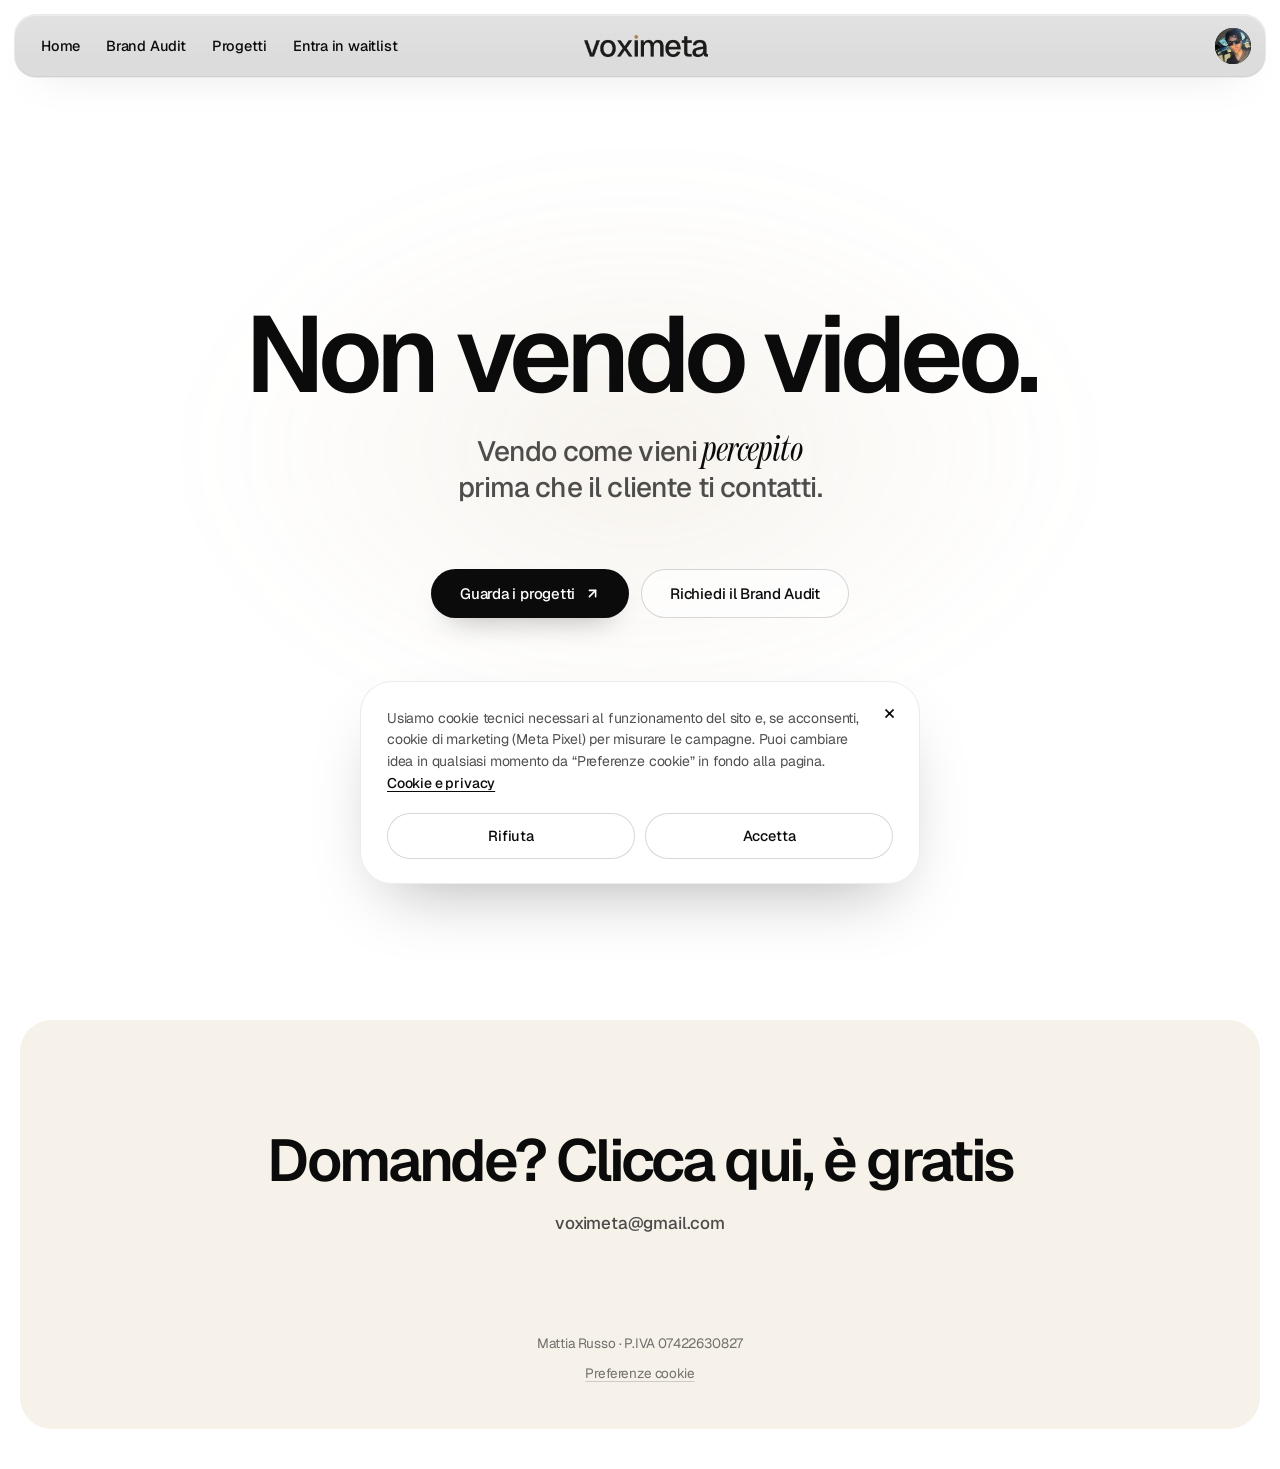
<file: index.html>
<!DOCTYPE html>
<html lang="it">
<head>
<meta charset="UTF-8">
<meta name="viewport" content="width=device-width, initial-scale=1.0">
<title>Voximeta | Trasformiamo il tuo brand nella scelta ovvia del mercato</title>
<meta name="description" content="Voximeta · Personal branding agency. Seguiamo solo 3 clienti alla volta.">
<meta name="facebook-domain-verification" content="gm3vtie12aqgmri639y9yu4gb5c4yt" />
<link rel="preconnect" href="https://fonts.googleapis.com">
<link rel="preconnect" href="https://fonts.gstatic.com" crossorigin>
<link href="https://fonts.googleapis.com/css2?family=Geist:wght@400;500;600;700&display=swap" rel="stylesheet">
<link rel="icon" type="image/png" href="immagini/favicon.png">
<link rel="stylesheet" href="styles.css">
<script>(function(){var d=document.documentElement;d.classList.add("vx-js");try{if(!sessionStorage.getItem("vx_intro")&&!matchMedia("(prefers-reduced-motion: reduce)").matches)d.classList.add("vx-intro-pending");}catch(e){}})();</script>
</head>
<body>
<div class="grain-overlay" aria-hidden="true"></div>

<!-- ================= NAVBAR (liquid glass, centered) ================= -->
<header class="navbar">
  <div class="nav-pill" id="navPill">
    <a href="https://www.instagram.com/voximeta/" target="_blank" rel="noopener" class="nav-logo-avatar" aria-label="Voximeta su Instagram">
      <img src="immagini/fotoceo.jpg" alt="Voximeta">
    </a>
    <a href="index.html" class="nav-wordmark" aria-label="Voximeta, home"><img src="immagini/logo-voximeta.png" alt="voximeta" width="137" height="24"></a>

    <ul class="nav-links">
      <li><a href="index.html" class="nav-link"><span class="nl-default">Home</span><span class="nl-hover">Home</span></a></li>
      <li><a href="brandaudit.html" class="nav-link"><span class="nl-default">Brand Audit</span><span class="nl-hover">Brand Audit</span></a></li>
      <li><a href="progetti.html" class="nav-link"><span class="nl-default">Progetti</span><span class="nl-hover">Progetti</span></a></li>
      <li><a href="#" class="nav-link js-waitlist-link"><span class="nl-default">Entra in waitlist</span><span class="nl-hover">Entra in waitlist</span></a></li>
    </ul>

    <button class="nav-burger" id="navBurger" aria-label="Apri menu" aria-expanded="false">
      <span></span><span></span><span></span>
    </button>
  </div>

  <div class="mobile-menu" id="mobileMenu">
    <a href="index.html">Home</a>
    <a href="brandaudit.html">Brand Audit</a>
    <a href="progetti.html">Progetti</a>
    <a href="#" class="js-waitlist-link">Entra in waitlist</a>
  </div>
</header>

<!-- ================= HERO ================= -->
<header id="hero">
  <div class="container hero-inner">
    <h1 class="hero-title" id="heroTitle">
      <span class="hero-line">Non vendo video.</span>
      <span class="hero-line">Vendo come vieni <span class="accent-serif">percepito</span> prima che il cliente ti contatti.</span>
    </h1>

    <div class="hero-actions" id="heroActions">
      <a href="progetti.html" class="btn btn-primary">
        Guarda i progetti
        <svg width="15" height="15" viewBox="0 0 24 24" fill="none" stroke="currentColor" stroke-width="2.5" stroke-linecap="round" stroke-linejoin="round"><line x1="7" y1="17" x2="17" y2="7"></line><polyline points="7 7 17 7 17 17"></polyline></svg>
      </a>
      <a href="brandaudit.html" class="btn btn-secondary">Richiedi il Brand Audit</a>
    </div>
  </div>
</header>

<!-- ================= FOOTER ================= -->
<footer>
  <div class="container footer-inner-new reveal">
    <a href="mailto:voximeta@gmail.com" class="footer-cta">Domande? Clicca qui, è gratis</a>
    <a href="mailto:voximeta@gmail.com" class="footer-email">voximeta@gmail.com</a>
    <p class="footer-credit">Mattia Russo · P.IVA 07422630827</p>
  </div>
</footer>

<script src="main.js"></script>

</body>
</html>
</file>
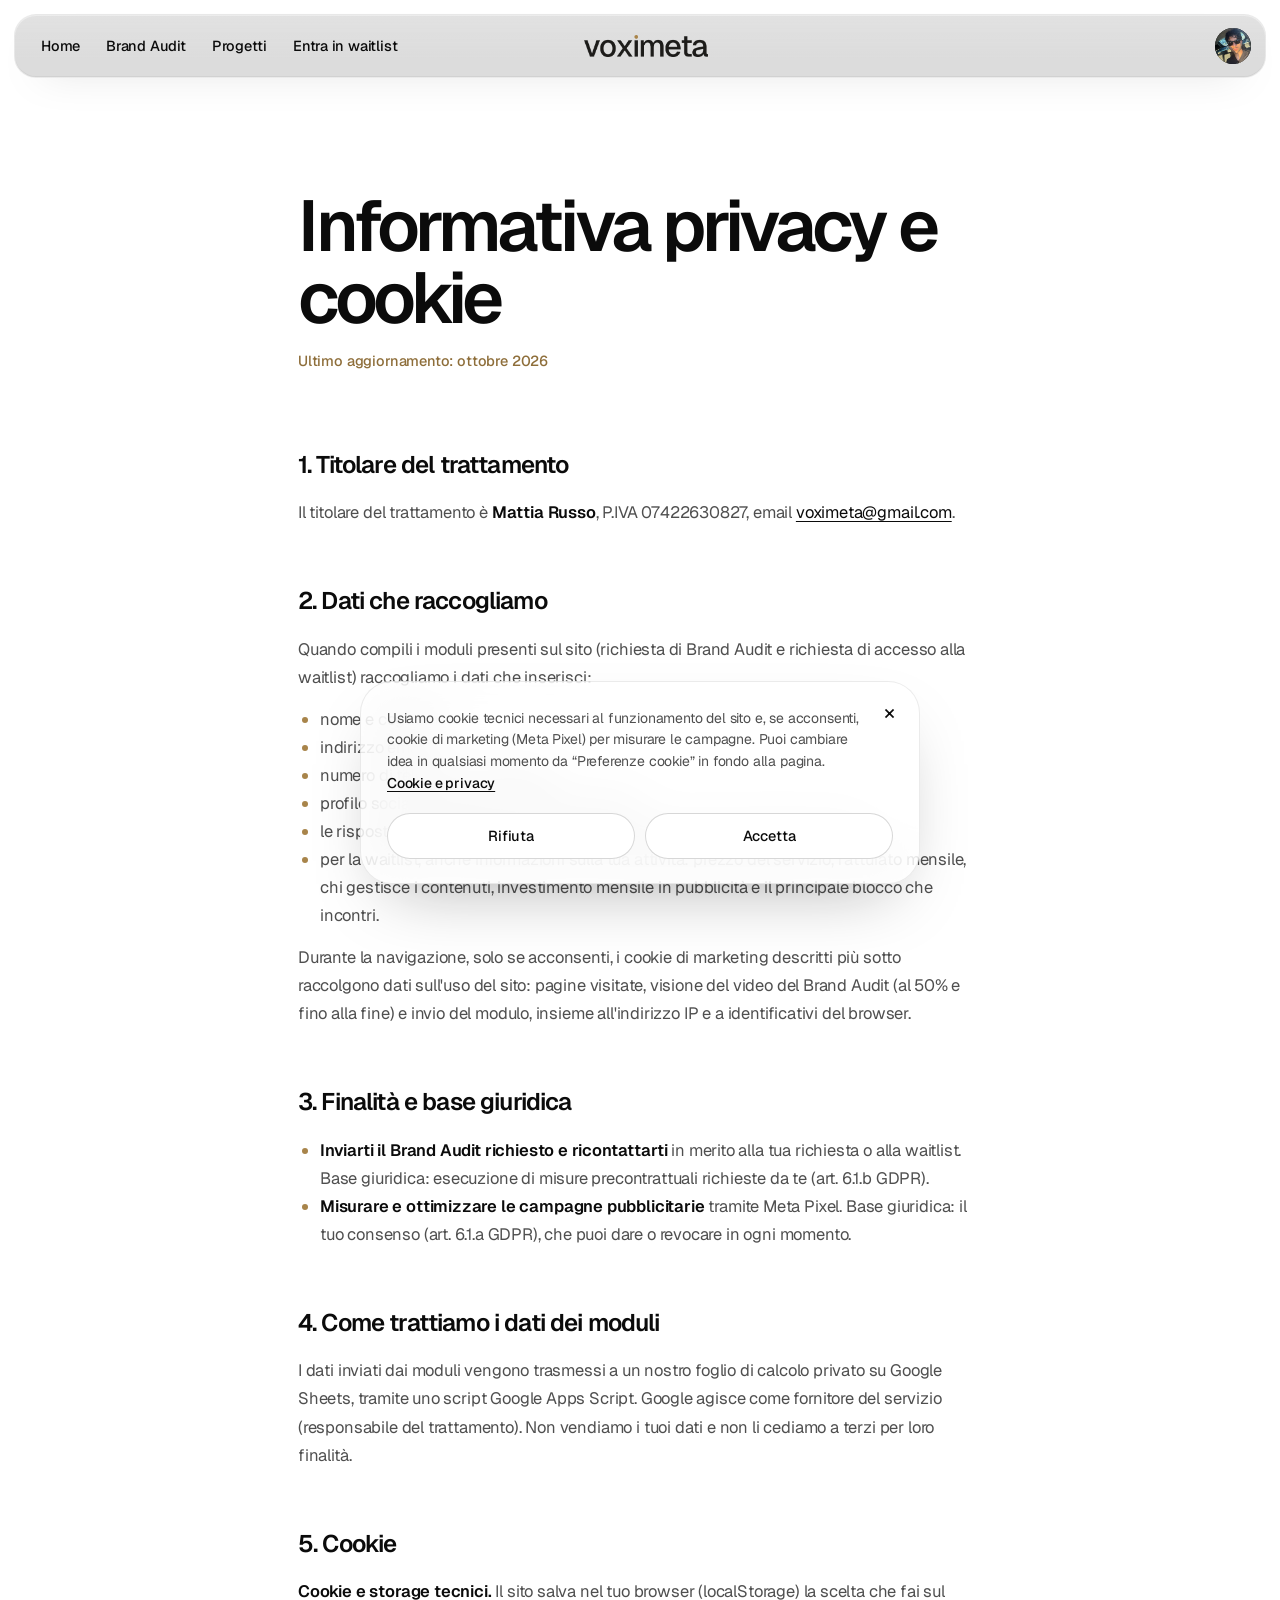
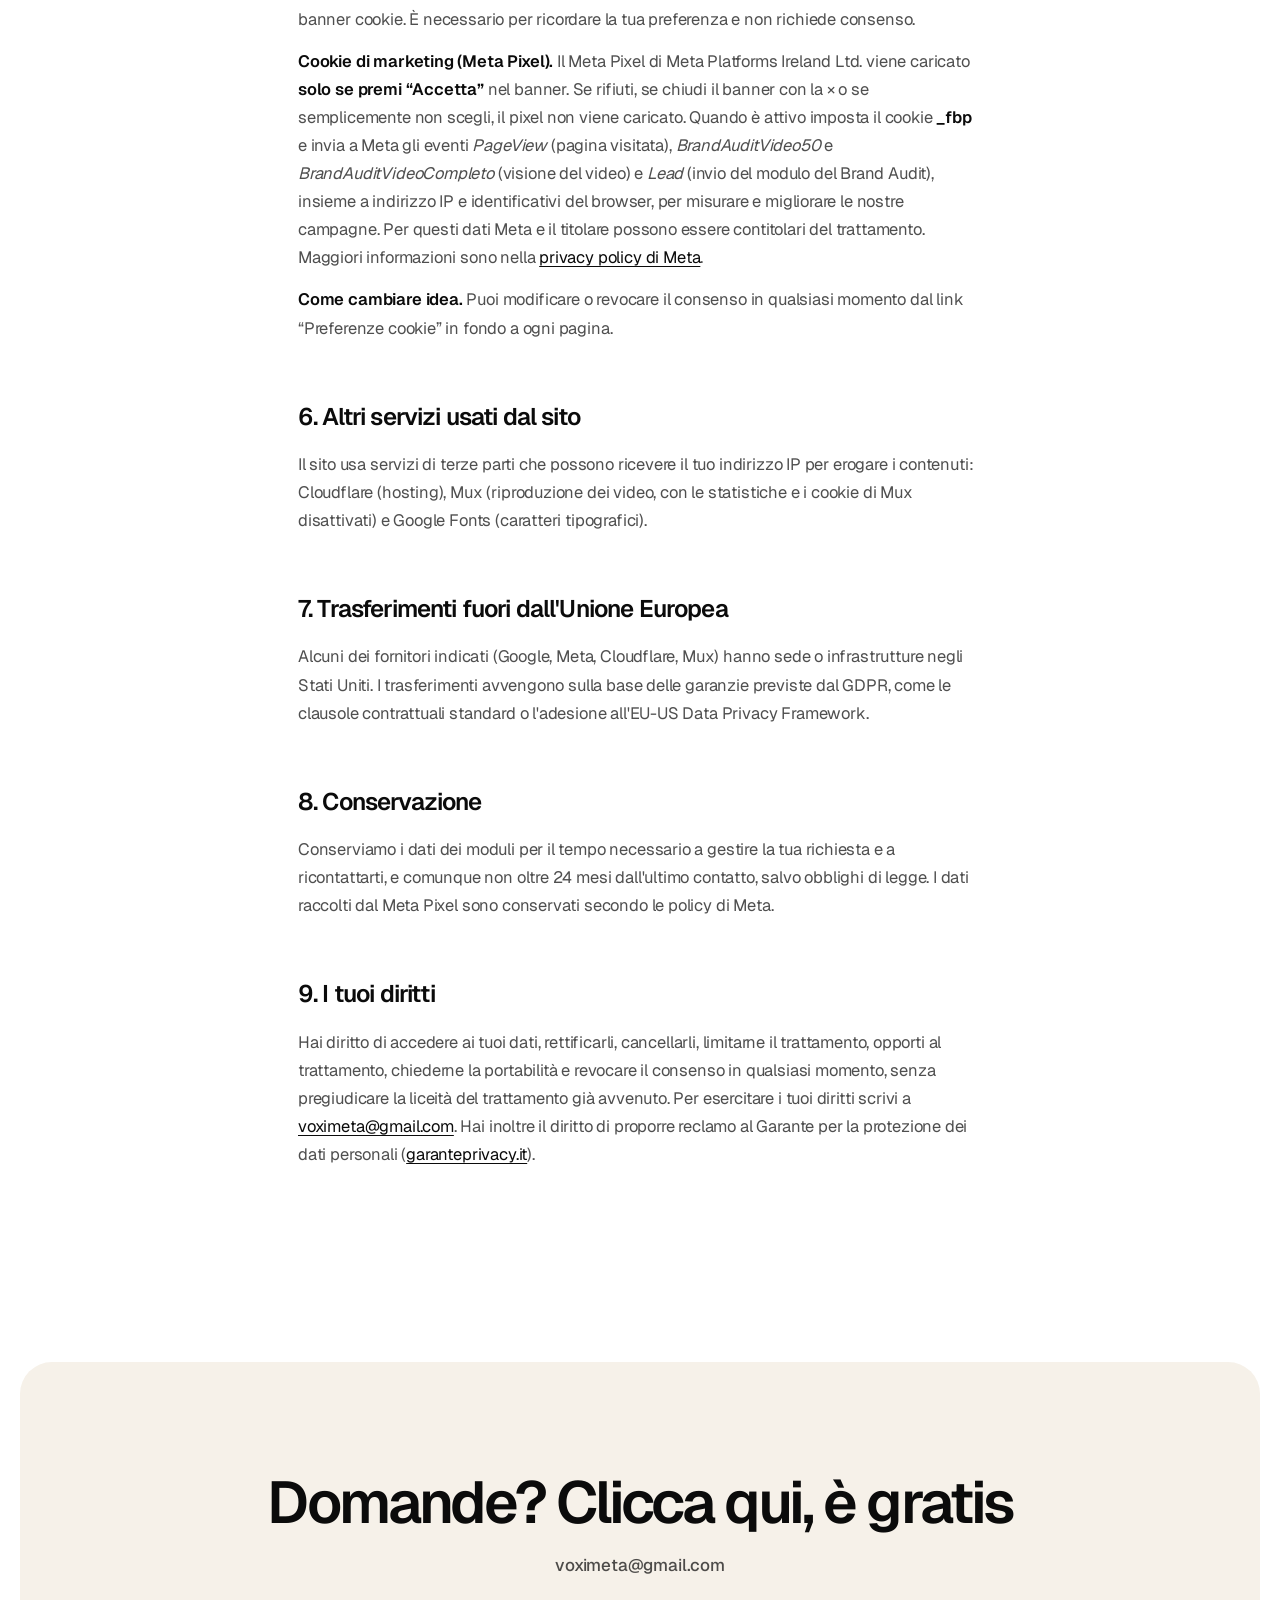
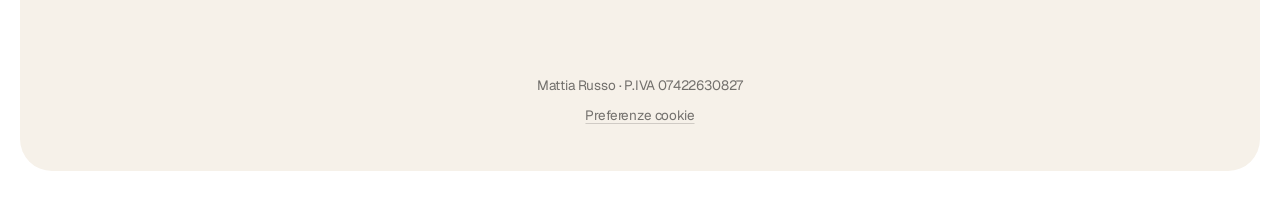
<file: privacy.html>
<!DOCTYPE html>
<!-- BOZZA DA VERIFICARE -->
<html lang="it">
<head>
<meta charset="UTF-8">
<meta name="viewport" content="width=device-width, initial-scale=1.0">
<title>Privacy e Cookie | Voximeta</title>
<meta name="description" content="Informativa privacy e cookie policy di Voximeta.">
<link rel="preconnect" href="https://fonts.googleapis.com">
<link rel="preconnect" href="https://fonts.gstatic.com" crossorigin>
<link href="https://fonts.googleapis.com/css2?family=Geist:wght@400;500;600;700&display=swap" rel="stylesheet">
<link rel="icon" type="image/png" href="immagini/favicon.png">
<link rel="stylesheet" href="styles.css">
<script>(function(){var d=document.documentElement;d.classList.add("vx-js");try{if(!sessionStorage.getItem("vx_intro")&&!matchMedia("(prefers-reduced-motion: reduce)").matches)d.classList.add("vx-intro-pending");}catch(e){}})();</script>
</head>
<body>
<div class="grain-overlay" aria-hidden="true"></div>

<!-- ================= NAVBAR (liquid glass, centered) ================= -->
<header class="navbar">
  <div class="nav-pill" id="navPill">
    <a href="https://www.instagram.com/voximeta/" target="_blank" rel="noopener" class="nav-logo-avatar" aria-label="Voximeta su Instagram">
      <img src="immagini/fotoceo.jpg" alt="Voximeta">
    </a>
    <a href="index.html" class="nav-wordmark" aria-label="Voximeta, home"><img src="immagini/logo-voximeta.png" alt="voximeta" width="137" height="24"></a>

    <ul class="nav-links">
      <li><a href="index.html" class="nav-link"><span class="nl-default">Home</span><span class="nl-hover">Home</span></a></li>
      <li><a href="brandaudit.html" class="nav-link"><span class="nl-default">Brand Audit</span><span class="nl-hover">Brand Audit</span></a></li>
      <li><a href="progetti.html" class="nav-link"><span class="nl-default">Progetti</span><span class="nl-hover">Progetti</span></a></li>
      <li><a href="#" class="nav-link js-waitlist-link"><span class="nl-default">Entra in waitlist</span><span class="nl-hover">Entra in waitlist</span></a></li>
    </ul>

    <button class="nav-burger" id="navBurger" aria-label="Apri menu" aria-expanded="false">
      <span></span><span></span><span></span>
    </button>
  </div>

  <div class="mobile-menu" id="mobileMenu">
    <a href="index.html">Home</a>
    <a href="brandaudit.html">Brand Audit</a>
    <a href="progetti.html">Progetti</a>
    <a href="#" class="js-waitlist-link">Entra in waitlist</a>
  </div>
</header>


<section class="privacy-page">
  <div class="container">
    <h1>Informativa privacy e cookie</h1>
    <p class="privacy-updated">Ultimo aggiornamento: ottobre 2026</p>

    <h2>1. Titolare del trattamento</h2>
    <p>Il titolare del trattamento è <strong>Mattia Russo</strong>, P.IVA 07422630827, email <a href="mailto:voximeta@gmail.com">voximeta@gmail.com</a>.</p>

    <h2>2. Dati che raccogliamo</h2>
    <p>Quando compili i moduli presenti sul sito (richiesta di Brand Audit e richiesta di accesso alla waitlist) raccogliamo i dati che inserisci:</p>
    <ul>
      <li>nome e cognome;</li>
      <li>indirizzo email;</li>
      <li>numero di telefono / WhatsApp;</li>
      <li>profilo social (Instagram, TikTok o YouTube);</li>
      <li>le risposte che ci dai sulla tua attività e sulle tue motivazioni (Brand Audit);</li>
      <li>per la waitlist, anche informazioni sulla tua attività: prezzo del servizio, fatturato mensile, chi gestisce i contenuti, investimento mensile in pubblicità e il principale blocco che incontri.</li>
    </ul>
    <p>Durante la navigazione, solo se acconsenti, i cookie di marketing descritti più sotto raccolgono dati sull'uso del sito: pagine visitate, visione del video del Brand Audit (al 50% e fino alla fine) e invio del modulo, insieme all'indirizzo IP e a identificativi del browser.</p>

    <h2>3. Finalità e base giuridica</h2>
    <ul>
      <li><strong>Inviarti il Brand Audit richiesto e ricontattarti</strong> in merito alla tua richiesta o alla waitlist. Base giuridica: esecuzione di misure precontrattuali richieste da te (art. 6.1.b GDPR).</li>
      <li><strong>Misurare e ottimizzare le campagne pubblicitarie</strong> tramite Meta Pixel. Base giuridica: il tuo consenso (art. 6.1.a GDPR), che puoi dare o revocare in ogni momento.</li>
    </ul>

    <h2>4. Come trattiamo i dati dei moduli</h2>
    <p>I dati inviati dai moduli vengono trasmessi a un nostro foglio di calcolo privato su Google Sheets, tramite uno script Google Apps Script. Google agisce come fornitore del servizio (responsabile del trattamento). Non vendiamo i tuoi dati e non li cediamo a terzi per loro finalità.</p>

    <h2>5. Cookie</h2>
    <p><strong>Cookie e storage tecnici.</strong> Il sito salva nel tuo browser (localStorage) la scelta che fai sul banner cookie. È necessario per ricordare la tua preferenza e non richiede consenso.</p>
    <p><strong>Cookie di marketing (Meta Pixel).</strong> Il Meta Pixel di Meta Platforms Ireland Ltd. viene caricato <strong>solo se premi “Accetta”</strong> nel banner. Se rifiuti, se chiudi il banner con la × o se semplicemente non scegli, il pixel non viene caricato. Quando è attivo imposta il cookie <strong>_fbp</strong> e invia a Meta gli eventi <em>PageView</em> (pagina visitata), <em>BrandAuditVideo50</em> e <em>BrandAuditVideoCompleto</em> (visione del video) e <em>Lead</em> (invio del modulo del Brand Audit), insieme a indirizzo IP e identificativi del browser, per misurare e migliorare le nostre campagne. Per questi dati Meta e il titolare possono essere contitolari del trattamento. Maggiori informazioni sono nella <a href="https://www.facebook.com/privacy/policy/" target="_blank" rel="noopener">privacy policy di Meta</a>.</p>
    <p><strong>Come cambiare idea.</strong> Puoi modificare o revocare il consenso in qualsiasi momento dal link “Preferenze cookie” in fondo a ogni pagina.</p>

    <h2>6. Altri servizi usati dal sito</h2>
    <p>Il sito usa servizi di terze parti che possono ricevere il tuo indirizzo IP per erogare i contenuti: Cloudflare (hosting), Mux (riproduzione dei video, con le statistiche e i cookie di Mux disattivati) e Google Fonts (caratteri tipografici).</p>

    <h2>7. Trasferimenti fuori dall'Unione Europea</h2>
    <p>Alcuni dei fornitori indicati (Google, Meta, Cloudflare, Mux) hanno sede o infrastrutture negli Stati Uniti. I trasferimenti avvengono sulla base delle garanzie previste dal GDPR, come le clausole contrattuali standard o l'adesione all'EU-US Data Privacy Framework.</p>

    <h2>8. Conservazione</h2>
    <p>Conserviamo i dati dei moduli per il tempo necessario a gestire la tua richiesta e a ricontattarti, e comunque non oltre 24 mesi dall'ultimo contatto, salvo obblighi di legge. I dati raccolti dal Meta Pixel sono conservati secondo le policy di Meta.</p>

    <h2>9. I tuoi diritti</h2>
    <p>Hai diritto di accedere ai tuoi dati, rettificarli, cancellarli, limitarne il trattamento, opporti al trattamento, chiederne la portabilità e revocare il consenso in qualsiasi momento, senza pregiudicare la liceità del trattamento già avvenuto. Per esercitare i tuoi diritti scrivi a <a href="mailto:voximeta@gmail.com">voximeta@gmail.com</a>. Hai inoltre il diritto di proporre reclamo al Garante per la protezione dei dati personali (<a href="https://www.garanteprivacy.it" target="_blank" rel="noopener">garanteprivacy.it</a>).</p>
  </div>
</section>

<!-- ================= FOOTER ================= -->
<footer>
  <div class="container footer-inner-new">
    <a href="mailto:voximeta@gmail.com" class="footer-cta">Domande? Clicca qui, è gratis</a>
    <a href="mailto:voximeta@gmail.com" class="footer-email">voximeta@gmail.com</a>
    <p class="footer-credit">Mattia Russo · P.IVA 07422630827</p>
  </div>
</footer>

<script src="main.js"></script>
</body>
</html>
</file>
<file: styles.css>
/* ============================================================
   VOXIMETA — Shared stylesheet (v6 — modern maison)
   White canvas, black and sand. Geist for everything, Benton
   Modern Display Compressed Italic for the accent words.
   Rounded geometry, soft blur-led motion.
   ============================================================ */

@font-face{
  font-family:"Benton Accent";
  src:url("font/BentonModDispComp-RegularIt.woff2") format("woff2");
  font-style:italic;font-weight:400;font-display:swap;
}

:root{
  --bianco:#FFFFFF;
  --nero:#0B0B0B;
  --sabbia:#A8844A;
  --sabbia-deep:#8E6E3A;
  --sabbia-mist:#F6F1E9;
  --sabbia-line:rgba(168,132,74,.28);
  --ink-70:rgba(11,11,11,.72);
  --ink-55:rgba(11,11,11,.56);
  --ink-35:rgba(11,11,11,.35);
  --hairline:rgba(11,11,11,.08);
  --hairline-strong:rgba(11,11,11,.16);
  --glass:rgba(255,255,255,.72);

  --r-xl:32px;
  --r-lg:22px;
  --r-md:16px;
  --r-sm:12px;
  --pill:999px;

  --max-width:1240px;
  --ease:cubic-bezier(.22,1,.36,1);
  --ease-io:cubic-bezier(.65,0,.15,1);

  --font-sans:"Geist",-apple-system,BlinkMacSystemFont,"Helvetica Neue",Helvetica,Arial,sans-serif;
  --font-accent:"Benton Accent","Instrument Serif",Georgia,serif;

  --eyes:url("immagini/cursor-eyes.png") 20 20;
}

*{margin:0;padding:0;box-sizing:border-box;}
html{scroll-behavior:smooth;}

@media (prefers-reduced-motion: reduce){
  *,*::before,*::after{animation-duration:.01ms !important;animation-iteration-count:1 !important;transition-duration:.01ms !important;scroll-behavior:auto !important;}
}

body{
  font-family:var(--font-sans);
  font-size:16px;
  font-weight:400;
  color:var(--nero);
  background:var(--bianco);
  -webkit-font-smoothing:antialiased;
  -moz-osx-font-smoothing:grayscale;
  text-rendering:optimizeLegibility;
  overflow-x:hidden;
  line-height:1.6;
  letter-spacing:-.011em;
}
::selection{background:var(--sabbia);color:var(--bianco);}

a{color:inherit;text-decoration:none;}
img{max-width:100%;display:block;}
video{max-width:100%;display:block;}
button{font-family:inherit;cursor:pointer;border:none;background:none;color:inherit;letter-spacing:inherit;}
input,textarea,select{font-family:inherit;letter-spacing:inherit;}

.grain-overlay{display:none;}
.vx-defs{position:absolute;width:0;height:0;overflow:hidden;}

mux-player{--media-accent-color:var(--sabbia);}
/* Preview players (click opens the lightbox): no Mux chrome. */
.project-img mux-player,.showcase-video-frame mux-player{--controls:none;}

.container{max-width:var(--max-width);margin:0 auto;padding:0 48px;}
.accent{color:var(--sabbia);}

/* Accent words: Benton italic, set a touch larger because the
   compressed cut runs small next to Geist. */
.accent-serif{
  font-family:var(--font-accent);font-style:italic;font-weight:400;
  font-size:1.16em;letter-spacing:-.005em;line-height:.9;
}
.underline-sweep{color:inherit;}

/* ============================================================
   Page veil — a frosted layer that melts away on arrival and
   frosts over again when leaving for another page.
   ============================================================ */
html.vx-js::before{
  content:"";position:fixed;inset:0;z-index:2000;pointer-events:none;
  background:rgba(255,255,255,.55);
  -webkit-backdrop-filter:blur(22px);backdrop-filter:blur(22px);
  opacity:1;transition:opacity .6s var(--ease);
}
html.vx-js.vx-ready::before{opacity:0;}
html.vx-js:not(.vx-booted)::before{animation:vxVeilSafety .01s linear 4s forwards;}
@keyframes vxVeilSafety{to{opacity:0;}}

/* ============================================================
   Intro — logo animation, then the logo glides into the nav
   ============================================================ */
html.vx-intro-pending body{overflow:hidden;}
html.vx-intro-pending body > *:not(.vx-intro){opacity:0;}
body > header,body > section,body > footer{transition:opacity .8s var(--ease);}

.vx-intro{
  position:fixed;inset:0;z-index:1500;
  display:flex;align-items:center;justify-content:center;
  background-color:var(--bianco);
  transition:opacity .9s var(--ease);
  cursor:default;
}
.vx-intro.out{opacity:0;pointer-events:none;}
.vx-intro-stage{
  position:relative;width:min(84vw, 860px);aspect-ratio:1280/404;
}
.vx-intro-video,.vx-intro-canvas{position:absolute;inset:0;width:100%;height:100%;display:block;}
.vx-intro.keyed .vx-intro-video{opacity:0;}

/* ---------- Reveal on scroll: rises out of a blur ---------- */
.reveal{
  opacity:0;
  transform:translateY(22px);
  filter:blur(12px);
  transition:opacity .95s var(--ease), transform .95s var(--ease), filter .95s var(--ease);
}
.reveal.is-visible{opacity:1;transform:none;filter:none;}
.reveal.d1{transition-delay:.06s;}
.reveal.d2{transition-delay:.12s;}
.reveal.d3{transition-delay:.18s;}

/* ---------- Letter-by-letter headings ---------- */
.letters .letter{
  display:inline-block;
  opacity:0;
  transform:translateY(.28em);
  filter:blur(8px);
  transition:opacity .65s var(--ease), transform .65s var(--ease), filter .65s var(--ease);
}
.letters.is-typing .letter{opacity:1;transform:none;filter:none;}

/* ============================================================
   NAVBAR — floating frosted bar: links left, logo centred,
   Instagram avatar right.
   ============================================================ */
header.navbar{
  position:fixed;top:14px;left:14px;right:14px;z-index:300;
}
.nav-pill{
  display:grid;
  grid-template-columns:1fr auto 1fr;
  align-items:center;
  height:64px;
  padding:0 14px 0 26px;
  position:relative;
  border-radius:var(--r-lg);
  background:linear-gradient(180deg, rgba(255,255,255,.16), rgba(255,255,255,0) 70%), rgba(140,140,138,.3);
  -webkit-backdrop-filter:blur(24px) saturate(170%);backdrop-filter:blur(24px) saturate(170%);
  border:1px solid rgba(255,255,255,.32);
  box-shadow:inset 0 1px 0 rgba(255,255,255,.4), inset 0 -1px 0 rgba(0,0,0,.05), 0 16px 40px -28px rgba(11,11,11,.35);
  transition:height .5s var(--ease), background .5s var(--ease), box-shadow .5s var(--ease);
}
.nav-pill.scrolled{
  height:56px;
  background:linear-gradient(180deg, rgba(255,255,255,.14), rgba(255,255,255,0) 70%), rgba(128,128,126,.38);
  box-shadow:inset 0 1px 0 rgba(255,255,255,.35), inset 0 -1px 0 rgba(0,0,0,.06), 0 18px 46px -26px rgba(11,11,11,.42);
}
.nav-pill > *{position:relative;z-index:1;}

.nav-links{grid-column:1;grid-row:1;justify-self:start;display:flex;align-items:center;gap:26px;list-style:none;}
.nav-wordmark{grid-column:2;grid-row:1;justify-self:center;display:block;line-height:0;}
.nav-wordmark img{height:22px;width:auto;transition:opacity .5s var(--ease);}
.nav-logo-avatar{
  grid-column:3;grid-row:1;justify-self:end;
  position:relative;width:36px;height:36px;border-radius:50%;overflow:hidden;
  background:var(--nero);
  transition:transform .6s var(--ease), box-shadow .6s var(--ease);
}
.nav-logo-avatar:hover{transform:scale(1.06);box-shadow:0 0 0 3px var(--bianco), 0 0 0 4px var(--sabbia-line);}
.nav-logo-avatar img{position:absolute;inset:0;width:100%;height:100%;object-fit:cover;}

/* The clipping box is padded well beyond the text so the blur of the
   rolling labels has room and never shows a hard edge. */
.nav-link{position:relative;display:inline-flex;align-items:center;height:40px;padding:0 12px;margin:0 -12px;overflow:hidden;}
.nav-link .nl-default,
.nav-link .nl-hover{
  display:flex;align-items:center;
  font-size:14.5px;font-weight:500;line-height:1;white-space:nowrap;letter-spacing:-.015em;
  transition:transform .6s var(--ease), opacity .6s var(--ease), filter .6s var(--ease);
}
.nav-link .nl-default{color:var(--nero);}
.nav-link .nl-hover{position:absolute;inset:0;padding:0 12px;color:var(--sabbia);opacity:0;transform:translateY(70%);filter:blur(4px);}
.nav-link:hover .nl-default{opacity:0;transform:translateY(-70%);filter:blur(4px);}
.nav-link:hover .nl-hover{opacity:1;transform:none;filter:none;}
.nav-link.denied .nl-default,
.nav-link.denied .nl-hover{color:var(--sabbia)!important;}
.nav-link.denied{animation:denyShake .5s var(--ease);}
@keyframes denyShake{
  0%,100%{transform:translateX(0);}
  20%{transform:translateX(-5px);}
  40%{transform:translateX(5px);}
  60%{transform:translateX(-4px);}
  80%{transform:translateX(4px);}
}

.nav-burger{
  grid-column:1;grid-row:1;justify-self:start;
  display:none;flex-direction:column;justify-content:center;gap:5px;
  width:40px;height:40px;border-radius:50%;margin-left:-10px;
  transition:background .4s var(--ease);
}
.nav-burger:hover{background:var(--hairline);}
.nav-burger span{width:18px;height:1.5px;border-radius:2px;background:var(--nero);margin:0 auto;transition:transform .5s var(--ease),opacity .5s var(--ease);}
.nav-burger.open span:nth-child(1){transform:translateY(6.5px) rotate(45deg);}
.nav-burger.open span:nth-child(2){opacity:0;}
.nav-burger.open span:nth-child(3){transform:translateY(-6.5px) rotate(-45deg);}

.mobile-menu{
  position:absolute;top:calc(100% + 10px);left:0;right:0;
  background:linear-gradient(180deg, rgba(255,255,255,.16), rgba(255,255,255,0) 70%), rgba(140,140,138,.36);
  -webkit-backdrop-filter:blur(24px) saturate(170%);backdrop-filter:blur(24px) saturate(170%);
  border:1px solid rgba(255,255,255,.32);border-radius:var(--r-lg);
  box-shadow:inset 0 1px 0 rgba(255,255,255,.4), 0 30px 60px -36px rgba(11,11,11,.4);
  opacity:0;transform:translateY(-8px);filter:blur(10px);pointer-events:none;
  padding:10px 22px 16px;
  transition:opacity .45s var(--ease), transform .45s var(--ease), filter .45s var(--ease);
  z-index:299;
}
.mobile-menu.open{opacity:1;transform:none;filter:none;pointer-events:auto;}
.mobile-menu a{
  position:relative;z-index:1;
  display:flex;align-items:center;justify-content:space-between;
  padding:13px 2px 11px;
  border-bottom:1px solid rgba(11,11,11,.6);
  font-size:16px;font-weight:500;line-height:1.2;letter-spacing:-.015em;color:var(--nero);
  transition:color .3s var(--ease);
}
.mobile-menu a::after{
  content:"";width:15px;height:15px;border-radius:50%;
  border:1.3px solid var(--nero);flex-shrink:0;
  transition:background .3s var(--ease);
}
.mobile-menu a[aria-current="page"]::after,
.mobile-menu a:hover::after{background:var(--nero);}
.mobile-menu a.denied{color:var(--sabbia)!important;animation:denyShake .5s var(--ease);}

@media (max-width:1000px){
  .nav-links{display:none;}
  .nav-burger{display:flex;}
  header.navbar{top:10px;left:10px;right:10px;}
  .nav-pill,.nav-pill.scrolled{height:58px;padding:0 10px 0 20px;}
  .nav-wordmark img{height:20px;}
}

/* ============================================================
   HERO
   ============================================================ */
#hero{
  position:relative;padding:170px 0 150px;overflow:hidden;
  min-height:100vh;min-height:100dvh;min-height:var(--vh100, 100dvh);
  display:flex;align-items:center;justify-content:center;
  background:var(--bianco);
  text-align:center;
}
/* A soft sand glow drifting very slowly behind the headline. */
#hero::before{
  content:"";position:absolute;left:50%;top:50%;
  width:min(900px,120vw);height:min(560px,80vw);
  transform:translate(-50%,-50%);
  background:radial-gradient(closest-side, rgba(168,132,74,.1), rgba(168,132,74,.04) 55%, rgba(168,132,74,0));
  filter:blur(40px);
  animation:heroGlow 18s var(--ease-io) infinite alternate;
  pointer-events:none;
}
@keyframes heroGlow{
  from{transform:translate(-58%,-46%) scale(1);}
  to{transform:translate(-42%,-56%) scale(1.15);}
}
#hero::after{
  content:"";position:absolute;left:50%;bottom:28px;
  width:1px;height:64px;border-radius:1px;
  background:linear-gradient(var(--hairline-strong), transparent);
  transform-origin:top;transform:scaleY(0);
  animation:heroRule 1.4s var(--ease) 1.5s forwards;
}
@keyframes heroRule{to{transform:scaleY(1);}}
html.vx-intro-pending #hero::after{animation-play-state:paused;}

.hero-inner{position:relative;z-index:1;max-width:1080px;min-width:0;width:100%;margin:0 auto;text-align:center;}

h1.hero-title{
  font-family:var(--font-sans);
  font-size:clamp(46px, 8.4vw, 132px);
  font-weight:600;
  letter-spacing:-.055em;
  line-height:.98;
  color:var(--nero);
  margin-bottom:64px;
}
.hero-line{display:block;}
.hero-line:nth-child(2){
  font-size:clamp(20px, .26em, 34px);
  font-weight:500;letter-spacing:-.03em;line-height:1.3;
  color:var(--ink-70);
  max-width:22em;margin:.85em auto 0;
  text-wrap:balance;
}
.hero-line:nth-child(2) .accent-serif{color:var(--nero);font-size:1.5em;}

/* Words rise out of a blur, one after another (split in main.js). */
.hero-title .w{
  display:inline-block;
  opacity:0;filter:blur(16px);transform:translateY(.22em);
  animation:wordIn .9s var(--ease) forwards;
  animation-delay:calc(.1s + var(--d, 0) * 50ms);
}
@keyframes wordIn{to{opacity:1;filter:blur(0);transform:none;}}
html.vx-intro-pending .hero-title .w,
html.vx-intro-pending .hero-actions{animation-play-state:paused;}

.hero-actions{
  display:flex;align-items:center;justify-content:center;gap:12px;flex-wrap:wrap;
  opacity:0;filter:blur(10px);transform:translateY(10px);
  animation:fadeIn .9s var(--ease) forwards;
  animation-delay:.85s;
}
@keyframes fadeIn{to{opacity:1;filter:blur(0);transform:none;}}

/* ---------- Buttons: pills ---------- */
.btn{
  display:inline-flex;align-items:center;justify-content:center;gap:10px;
  padding:16px 28px;border-radius:var(--pill);
  font-size:15px;font-weight:500;letter-spacing:-.015em;line-height:1;
  border:1px solid transparent;
  transition:background .5s var(--ease), border-color .5s var(--ease), color .5s var(--ease), transform .5s var(--ease), box-shadow .5s var(--ease);
}
.btn:hover{transform:translateY(-2px);}
.btn:active{transform:translateY(0) scale(.98);}
.btn-primary{background:var(--nero);color:var(--bianco);box-shadow:0 14px 30px -18px rgba(11,11,11,.55);}
.btn-primary:hover{background:var(--sabbia);box-shadow:0 18px 36px -18px rgba(168,132,74,.7);}
.btn-primary svg{transition:transform .5s var(--ease);}
.btn-primary:hover svg{transform:translate(2px,-2px);}
.btn-secondary{background:rgba(255,255,255,.6);color:var(--nero);border-color:var(--hairline-strong);-webkit-backdrop-filter:blur(10px);backdrop-filter:blur(10px);}
.btn-secondary:hover{border-color:var(--nero);}
.btn-gold{background:var(--sabbia);color:var(--bianco);box-shadow:0 14px 30px -18px rgba(168,132,74,.8);}
.btn-gold:hover{background:var(--nero);box-shadow:0 14px 30px -18px rgba(11,11,11,.55);}

/* ============================================================
   Section shell
   ============================================================ */
section{padding:200px 0;position:relative;background:var(--bianco);}
.section-title{
  font-family:var(--font-sans);font-size:clamp(36px,5.2vw,72px);font-weight:600;
  letter-spacing:-.05em;line-height:1.02;margin-bottom:32px;color:var(--nero);
}
.section-sub{font-size:17px;color:var(--ink-70);max-width:600px;line-height:1.6;}

/* ============================================================
   SCARSITÀ
   ============================================================ */
.scarcity-copy{font-size:18px;color:var(--ink-70);line-height:1.65;max-width:680px;margin-bottom:120px;letter-spacing:-.015em;}
.scarcity-copy .underline-sweep{color:var(--nero);font-weight:600;}

.scarcity-grid{display:grid;grid-template-columns:minmax(0,560px);gap:28px;}
.scarcity-grid > div{
  background:var(--sabbia-mist);
  border-radius:var(--r-xl);
  padding:44px 44px 48px;
}
.scarcity-label,.cycle-title{
  font-size:14px;font-weight:500;letter-spacing:-.01em;color:var(--ink-55);margin-bottom:36px;
}

.slots-row{display:flex;align-items:center;gap:16px;flex-wrap:wrap;}
.slot-avatar{
  position:relative;
  width:88px;height:88px;border-radius:50%;
  display:flex;align-items:center;justify-content:center;
  flex-shrink:0;
  transition:transform .6s var(--ease);
}
.slot-avatar:hover{transform:translateY(-3px);}
.slot-photo{background:var(--nero);color:var(--bianco);font-size:15px;font-weight:600;overflow:hidden;box-shadow:0 0 0 4px var(--bianco);}
.slot-photo img{position:absolute;inset:0;width:100%;height:100%;object-fit:cover;border-radius:50%;}
.slot-libero{
  background:var(--bianco);color:var(--sabbia-deep);
  text-align:center;padding:10px;
  border:1.5px dashed var(--sabbia-line);
}
.slot-libero span{font-size:12px;font-weight:600;letter-spacing:-.01em;line-height:1.2;}

.countdown-plain{display:flex;align-items:flex-start;gap:6px;margin-bottom:22px;}
.cd-unit{display:flex;flex-direction:column;align-items:flex-start;gap:6px;}
.cd-num{
  font-size:clamp(40px,5.2vw,72px);font-weight:600;line-height:1;letter-spacing:-.05em;
  font-variant-numeric:tabular-nums;color:var(--nero);display:inline-block;
}
.cd-num.tick{animation:numTick .7s var(--ease);}
@keyframes numTick{0%{opacity:.25;filter:blur(4px);}100%{opacity:1;filter:none;}}
.cd-label{font-size:12.5px;font-weight:500;color:var(--ink-55);letter-spacing:-.005em;}
.cd-colon{font-size:clamp(32px,4.2vw,58px);font-weight:500;line-height:1;color:var(--sabbia);opacity:.7;}

.cycle-note{font-size:15px;color:var(--ink-55);margin-bottom:36px;}
.progress-head{display:flex;align-items:center;justify-content:space-between;margin-bottom:12px;}
.progress-head span:first-child{font-size:14px;font-weight:500;color:var(--ink-55);}
.progress-pct{font-size:14px;font-weight:600;color:var(--sabbia-deep);font-variant-numeric:tabular-nums;}
.progress-bar{width:100%;height:6px;border-radius:var(--pill);background:rgba(11,11,11,.07);overflow:hidden;margin-bottom:22px;}
.progress-fill{height:100%;width:0%;border-radius:var(--pill);background:var(--nero);transition:width .2s linear;}
.cycle-next{font-size:15px;color:var(--nero);font-weight:500;}
.cycle-next span{color:var(--sabbia-deep);}

/* ============================================================
   LA MIA STORIA — one close, continuous thread. Photos float in
   front of the page (they scroll faster than it, main.js sets
   --py), each carrying its line as white subtitle strips.
   ============================================================ */
#story{padding:90px 0 170px;}
.story-wrap{max-width:1000px;margin:0 auto;padding:0 40px;}

.story-row{display:grid;grid-template-columns:minmax(0,1fr) minmax(0,.82fr);align-items:center;gap:64px;}
.story-row-flip{grid-template-columns:minmax(0,.82fr) minmax(0,1fr);}
.story-row + .story-photo,
.story-photo + .story-row,
.story-row + .story-row{margin-top:110px;}

.story-title{font-size:clamp(46px,6.4vw,92px);font-weight:600;letter-spacing:-.06em;line-height:.95;color:var(--nero);margin-bottom:26px;}
.story-title .accent-serif{font-size:1.18em;}
.story-line{font-size:clamp(24px,2.6vw,36px);font-weight:600;letter-spacing:-.045em;line-height:1.1;color:var(--nero);text-wrap:balance;}
.story-small{font-size:clamp(17px,1.4vw,19px);font-weight:500;letter-spacing:-.02em;line-height:1.55;color:var(--ink-70);margin-top:16px;max-width:30em;text-wrap:pretty;}

/* ---------- Floating photos ---------- */
.story-photo{
  position:relative;margin:0;
  translate:0 var(--py, 0px);
  will-change:translate;
}
.story-photo.reveal{opacity:1;filter:none;transform:none;}
.story-media{
  display:block;position:relative;overflow:hidden;
  border-radius:var(--r-lg);background:var(--nero);
  box-shadow:0 4px 12px -6px rgba(11,11,11,.25), 0 46px 80px -40px rgba(11,11,11,.5);
  clip-path:inset(14% 0 0 0 round var(--r-lg));
  transition:clip-path 1.1s var(--ease);
}
.story-media img{width:100%;height:100%;object-fit:cover;display:block;scale:1.12;transition:scale 1.4s var(--ease);}
.story-photo.is-visible .story-media{clip-path:inset(0 0 0 0 round var(--r-lg));}
.story-photo.is-visible .story-media img{scale:1.02;}
.story-photo-portrait .story-media{aspect-ratio:4/5;}
.story-photo-wide{margin-top:110px;}
.story-photo-wide .story-media{aspect-ratio:16/9;}

/* ---------- Subtitle strips (reference): black type on white bands,
   set slightly askew and hanging off the photo's edge; they sit a
   layer closer than the photo, so they drift a little faster. ---------- */
.strip{
  position:absolute;z-index:2;left:-38px;top:34px;
  display:flex;flex-direction:column;align-items:flex-start;gap:5px;
  rotate:-2.2deg;
  translate:0 calc(var(--py, 0px) * .45);
}
.strip-right{left:auto;right:-38px;align-items:flex-end;rotate:2deg;}
.strip span{
  display:inline-block;background:var(--bianco);color:var(--nero);
  font-size:clamp(20px,2.2vw,31px);font-weight:600;letter-spacing:-.04em;line-height:1.02;
  padding:7px 14px 9px;
  box-shadow:0 10px 24px -12px rgba(11,11,11,.45);
  opacity:0;transform:translateY(10px);
  transition:opacity .6s var(--ease), transform .6s var(--ease);
}
.story-photo.is-visible .strip span{opacity:1;transform:none;transition-delay:.45s;}
.story-photo.is-visible .strip span + span{transition-delay:.55s;}
.story-photo-wide .strip{top:auto;bottom:40px;left:-40px;}
.story-photo-wide .strip span{font-size:clamp(24px,3vw,42px);}

.story-end{margin-top:120px;text-align:center;}
.story-end .story-small{margin:0 auto;}
.story-close{font-size:clamp(34px,4.6vw,66px);font-weight:600;letter-spacing:-.055em;line-height:1;color:var(--nero);margin-top:48px;}
.story-close .accent-serif{font-size:1.2em;}

@media (max-width:760px){
  #story{padding:70px 0 120px;}
  .story-wrap{padding:0 20px;}
  .story-row,.story-row-flip{grid-template-columns:1fr;gap:40px;}
  .story-row-flip .story-photo{order:2;}
  .story-row + .story-photo,
  .story-photo + .story-row,
  .story-row + .story-row,
  .story-photo-wide{margin-top:80px;}
  .story-photo-portrait{width:86%;}
  .story-row .story-photo-portrait{justify-self:end;}
  .story-row-flip .story-photo-portrait{justify-self:start;}
  .strip{left:-12px;top:20px;}
  .strip-right{right:-12px;}
  .story-photo-wide .strip{left:-8px;bottom:20px;}
  .story-photo-wide .story-media{aspect-ratio:4/3;}
  .story-end{margin-top:90px;}
}

/* ============================================================
   CHI SONO
   ============================================================ */
#about{padding-top:40px;}
.about-text{max-width:760px;margin:0 auto 100px;text-align:center;}
.about-label{
  display:inline-flex;align-items:center;height:28px;padding:0 14px;border-radius:var(--pill);
  background:var(--sabbia-mist);color:var(--sabbia-deep);
  font-size:13px;font-weight:600;margin-bottom:26px;
}
.about-text .section-title .accent-serif{font-size:1.25em;}
.about-lead{font-size:clamp(19px,1.8vw,24px);font-weight:500;letter-spacing:-.025em;line-height:1.45;color:var(--nero);margin-bottom:24px;text-wrap:pretty;}
.about-copy{font-size:17px;line-height:1.7;color:var(--ink-70);margin:0 auto 14px;max-width:640px;text-wrap:pretty;}

.about-gallery{display:grid;grid-template-columns:1fr 1fr 1.55fr 1fr;gap:18px;align-items:center;}
.about-photo{position:relative;margin:0;border-radius:var(--r-lg);overflow:hidden;background:var(--nero);}
.about-photo img{width:100%;height:auto;display:block;transition:transform 1.2s var(--ease);}
.about-photo:hover img{transform:scale(1.04);}
.about-photo:nth-child(2){margin-top:84px;}
.about-photo:nth-child(4){margin-top:-56px;}
/* White type laid over the photo, like a magazine overlay. */
.about-photo figcaption{
  position:absolute;left:0;right:0;top:22%;padding:0 12px;
  text-align:center;color:var(--bianco);
  font-size:clamp(15px,1.45vw,21px);font-weight:500;letter-spacing:-.03em;line-height:1.2;
  text-shadow:0 1px 2px rgba(0,0,0,.25), 0 2px 24px rgba(0,0,0,.45);
}
/* Each caption sits on a quiet, dark part of its photo. */
.about-photo:nth-child(1) figcaption{top:auto;bottom:9%;}
.about-photo:nth-child(2) figcaption{top:6%;}
.about-photo:nth-child(3) figcaption{top:auto;bottom:9%;left:6%;right:auto;text-align:left;}
.about-photo:nth-child(4) figcaption{top:auto;bottom:8%;}

@media (max-width:900px){
  .about-text{margin-bottom:64px;text-align:left;}
  .about-copy{margin-left:0;}
  .about-gallery{grid-template-columns:1fr 1fr;gap:12px;align-items:start;}
  .about-photo:nth-child(2){margin-top:44px;}
  .about-photo:nth-child(4){margin-top:0;}
  .about-photo-wide,.about-photo:nth-child(4){grid-column:span 2;}
  .about-photo:nth-child(4) img{aspect-ratio:4/3;object-fit:cover;object-position:50% 30%;}
  .about-photo figcaption{font-size:18px;}
}

/* ============================================================
   AUDIT / VIDEO PAGE
   ============================================================ */
#audit{text-align:center;padding-top:190px;}
.audit-head{max-width:820px;margin:0 auto 72px;}
.audit-head .section-sub{margin-left:auto;margin-right:auto;}
.video-wrap{position:relative;max-width:980px;margin:0 auto 56px;}
.video-frame{
  position:relative;overflow:hidden;
  aspect-ratio:4/3;background:var(--nero);
  border-radius:var(--r-xl);
  box-shadow:0 50px 90px -50px rgba(11,11,11,.45);
}
.video-frame mux-player{width:100%;height:100%;display:block;--media-object-fit:cover;}

/* ============================================================
   MODAL — multi-step form
   ============================================================ */
.modal-backdrop{
  position:fixed;inset:0;z-index:500;
  background:rgba(255,255,255,.5);
  -webkit-backdrop-filter:blur(24px) saturate(150%);backdrop-filter:blur(24px) saturate(150%);
  display:flex;align-items:center;justify-content:center;padding:20px;
  opacity:0;pointer-events:none;transition:opacity .6s var(--ease);
}
.modal-backdrop.open{opacity:1;pointer-events:auto;}
.modal-card{
  position:relative;background:var(--bianco);
  border:1px solid var(--hairline);border-radius:var(--r-xl);
  padding:52px 48px 40px;max-width:540px;width:100%;max-height:88vh;overflow-y:auto;
  color:var(--nero);
  box-shadow:0 60px 120px -50px rgba(11,11,11,.4);
  transform:translateY(22px) scale(.98);filter:blur(8px);
  transition:transform .5s var(--ease), filter .5s var(--ease);
}
.modal-backdrop.open .modal-card{transform:none;filter:none;}

.fs-page-indicator{text-align:center;font-size:13px;font-weight:600;color:var(--sabbia-deep);margin-bottom:32px;font-variant-numeric:tabular-nums;}
.fs-step{display:none;}
.fs-step.active{display:block;animation:stepIn .5s var(--ease);}
@keyframes stepIn{from{opacity:0;filter:blur(8px);transform:translateY(8px);}to{opacity:1;filter:none;transform:none;}}
.fs-step label{display:block;font-size:24px;font-weight:600;margin-bottom:22px;line-height:1.2;letter-spacing:-.035em;}
.fs-step input,.fs-step textarea,.fs-step select{
  width:100%;background:var(--sabbia-mist);border:1.5px solid transparent;
  color:var(--nero);padding:16px 18px;font-size:16px;border-radius:var(--r-md);
  transition:border-color .4s var(--ease), background .4s var(--ease), box-shadow .4s var(--ease);
}
.fs-step input::placeholder,.fs-step textarea::placeholder{color:var(--ink-35);}
.fs-step input:focus,.fs-step textarea:focus,.fs-step select:focus{outline:none;background:var(--bianco);border-color:var(--sabbia);box-shadow:0 0 0 4px rgba(168,132,74,.12);}
.fs-step textarea{resize:vertical;min-height:110px;}
.fs-step select{cursor:pointer;-webkit-appearance:none;appearance:none;padding-right:44px;
  background:var(--sabbia-mist) url("data:image/svg+xml,%3Csvg xmlns='http://www.w3.org/2000/svg' width='14' height='14' viewBox='0 0 24 24' fill='none' stroke='%230B0B0B' stroke-width='2' stroke-linecap='round' stroke-linejoin='round'%3E%3Cpolyline points='6 9 12 15 18 9'/%3E%3C/svg%3E") right 18px center no-repeat;
}
.fs-step select:focus{background-color:var(--bianco);}
.fs-step select option{background:var(--bianco);color:var(--nero);}

.fs-error{color:var(--sabbia-deep);font-size:14px;font-weight:500;margin-top:14px;min-height:0;line-height:1.5;}

.fs-nav{display:flex;align-items:center;justify-content:space-between;gap:12px;margin-top:32px;}
.fs-prev{
  width:50px;height:50px;border-radius:50%;background:var(--bianco);color:var(--nero);
  border:1px solid var(--hairline-strong);
  display:flex;align-items:center;justify-content:center;flex-shrink:0;
  visibility:hidden;
  transition:border-color .4s var(--ease), transform .4s var(--ease);
}
.fs-prev:hover{border-color:var(--nero);transform:translateX(-2px);}
.fs-prev.show{visibility:visible;}
.fs-next{
  padding:17px 30px;border-radius:var(--pill);background:var(--nero);color:var(--bianco);
  font-size:15px;font-weight:500;line-height:1;
  transition:background .5s var(--ease), transform .5s var(--ease);
}
.fs-next:hover{background:var(--sabbia);transform:translateY(-1px);}
.fs-next:disabled{opacity:.6;pointer-events:none;}
.fs-nav.final .fs-prev.show{display:flex;}
.fs-nav.final .fs-prev:not(.show){display:none;}
.fs-nav.final .fs-next{flex:1;padding:19px;}

.fs-success{display:none;text-align:center;padding:16px 0;animation:stepIn .8s var(--ease);}
.fs-success p{font-size:22px;font-weight:600;letter-spacing:-.03em;line-height:1.35;margin-bottom:32px;color:var(--nero);}
.fs-success .btn-close-modal{
  padding:17px 40px;border-radius:var(--pill);background:var(--nero);color:var(--bianco);
  font-size:15px;font-weight:500;line-height:1;
  transition:background .5s var(--ease);
}
.fs-success .btn-close-modal:hover{background:var(--sabbia);}

/* ============================================================
   PROJECTS
   ============================================================ */
#projects{padding-top:190px;counter-reset:group;}
.projects-head{margin-bottom:120px;text-align:center;}
.projects-head h1{font-size:clamp(60px,10vw,156px);font-weight:600;letter-spacing:-.065em;line-height:.95;color:var(--nero);}

.embed-fill{position:absolute;inset:0;width:100%;height:100%;border:0;}

.projects-group{counter-increment:group;}
.projects-group + .projects-group{margin-top:200px;}

.reels-label{
  display:flex;align-items:center;justify-content:center;gap:12px;
  font-size:15px;font-weight:500;letter-spacing:-.015em;
  color:var(--nero);margin:0 0 56px;text-align:center;
}
.reels-label::before{
  content:counter(group, decimal-leading-zero);
  display:inline-flex;align-items:center;justify-content:center;
  min-width:36px;height:26px;padding:0 10px;border-radius:var(--pill);
  background:var(--sabbia-mist);color:var(--sabbia-deep);
  font-size:12.5px;font-weight:600;font-variant-numeric:tabular-nums;
}

/* ---------- Client folders ---------- */
.folders-grid{display:grid;grid-template-columns:repeat(3,minmax(0,1fr));gap:64px 40px;}
.folder{
  display:flex;flex-direction:column;align-items:flex-start;text-align:left;
  cursor:pointer;
}
.folder-art{
  position:relative;display:block;width:100%;aspect-ratio:5/4;margin-bottom:22px;
  perspective:900px;
}
.folder-back{
  position:absolute;left:0;right:0;bottom:0;top:9%;
  border-radius:var(--r-lg);
  background:linear-gradient(170deg, #C6A576 0%, var(--sabbia) 100%);
}
.folder-back::before{
  content:"";position:absolute;left:0;top:-8%;width:38%;height:16%;
  border-radius:14px 14px 0 0;
  background:#C6A576;
}
.folder-peek{
  position:absolute;left:12%;right:12%;top:16%;bottom:24%;
  border-radius:var(--r-sm);overflow:hidden;background:var(--nero);
  box-shadow:0 10px 24px -14px rgba(11,11,11,.6);
  transform:translateY(8%) rotate(-2.5deg);
  transition:transform .8s var(--ease);
}
.folder-peek img{width:100%;height:100%;object-fit:cover;}
.folder-front{
  position:absolute;left:0;right:0;bottom:0;top:30%;
  border-radius:var(--r-lg);
  background:linear-gradient(170deg, rgba(214,190,150,.72) 0%, rgba(168,132,74,.82) 100%);
  -webkit-backdrop-filter:blur(14px) saturate(140%);backdrop-filter:blur(14px) saturate(140%);
  box-shadow:inset 0 1px 0 rgba(255,255,255,.45), 0 24px 40px -28px rgba(11,11,11,.5);
  transform-origin:50% 100%;
  transition:transform .8s var(--ease);
}
.folder:hover .folder-peek,
.folder:focus-visible .folder-peek{transform:translateY(-10%) rotate(-1deg);}
.folder:hover .folder-front,
.folder:focus-visible .folder-front{transform:rotateX(-24deg);}
.folder-name{font-size:19px;font-weight:600;letter-spacing:-.03em;line-height:1.25;color:var(--nero);}
.folder-meta{font-size:14.5px;color:var(--ink-55);margin-top:2px;}
.folder:focus-visible{outline:none;}
.folder:focus-visible .folder-name{color:var(--sabbia-deep);}

/* ---------- Folder sheet ---------- */
.folder-sheet{
  position:fixed;inset:0;z-index:550;
  background:rgba(255,255,255,.45);
  -webkit-backdrop-filter:blur(28px) saturate(150%);backdrop-filter:blur(28px) saturate(150%);
  display:flex;align-items:center;justify-content:center;padding:20px;
  opacity:0;pointer-events:none;transition:opacity .6s var(--ease);
}
.folder-sheet.open{opacity:1;pointer-events:auto;}
.folder-sheet-card{
  position:relative;width:auto;max-width:min(1040px, 100%);max-height:88vh;overflow-y:auto;
  background:var(--bianco);border:1px solid rgba(168,132,74,.16);border-radius:var(--r-xl);
  padding:52px 52px 56px;
  box-shadow:0 0 0 6px rgba(168,132,74,.06), 0 60px 130px -40px rgba(168,132,74,.6), 0 30px 60px -40px rgba(11,11,11,.25);
  transform:translateY(24px) scale(.98);filter:blur(10px);
  transition:transform .55s var(--ease), filter .55s var(--ease);
}
.folder-sheet.open .folder-sheet-card{transform:none;filter:none;}
.folder-sheet-close{
  position:absolute;top:18px;right:18px;
  width:44px;height:44px;border-radius:50%;
  background:var(--sabbia-mist);color:var(--nero);font-size:24px;line-height:1;
  display:flex;align-items:center;justify-content:center;
  transition:background .4s var(--ease), transform .4s var(--ease);
}
.folder-sheet-close:hover{background:var(--nero);color:var(--bianco);transform:rotate(90deg);}
.folder-sheet-meta{font-size:14.5px;font-weight:500;color:var(--sabbia-deep);margin-bottom:6px;}
.folder-sheet-title{font-size:clamp(32px,4vw,52px);font-weight:600;letter-spacing:-.05em;line-height:1.02;margin-bottom:40px;}
.folder-sheet-grid{display:grid;grid-template-columns:repeat(var(--cols, 3), 220px);gap:18px;}
.folder-sheet-title{min-width:220px;}

.vx-tile{
  position:relative;display:block;width:100%;aspect-ratio:9/16;
  border-radius:var(--r-lg);overflow:hidden;background:var(--nero);
  box-shadow:0 0 0 1px rgba(11,11,11,.06), 0 4px 10px -4px rgba(11,11,11,.22), 0 22px 40px -18px rgba(11,11,11,.42);
  transition:scale .7s var(--ease), box-shadow .7s var(--ease);
  opacity:0;filter:blur(12px);transform:translateY(16px);
  animation:tileIn .7s var(--ease) forwards;
  animation-delay:calc(.1s + var(--i, 0) * 55ms);
}
@keyframes tileIn{to{opacity:1;filter:blur(0);transform:none;}}
.vx-tile img{width:100%;height:100%;object-fit:cover;transition:transform 1s var(--ease);}
.vx-tile::after{
  content:"";position:absolute;left:50%;top:50%;width:48px;height:48px;border-radius:50%;
  transform:translate(-50%,-50%);
  background:rgba(255,255,255,.55) url("data:image/svg+xml,%3Csvg xmlns='http://www.w3.org/2000/svg' width='16' height='16' viewBox='0 0 24 24' fill='%230B0B0B'%3E%3Cpolygon points='7 4 20 12 7 20'/%3E%3C/svg%3E") center/14px no-repeat;
  -webkit-backdrop-filter:blur(10px);backdrop-filter:blur(10px);
  transition:opacity .5s var(--ease), transform .5s var(--ease);
}

/* ---------- Showcase + case-study media ---------- */
.reel-shield{position:absolute;inset:0;z-index:2;cursor:pointer;background:transparent;}
.reel-shield::after{
  content:"";
  position:absolute;top:50%;left:50%;transform:translate(-50%,-50%);
  width:54px;height:54px;border-radius:50%;
  background:rgba(255,255,255,.55) url("data:image/svg+xml,%3Csvg xmlns='http://www.w3.org/2000/svg' width='16' height='16' viewBox='0 0 24 24' fill='%230B0B0B'%3E%3Cpolygon points='7 4 20 12 7 20'/%3E%3C/svg%3E") center/15px no-repeat;
  -webkit-backdrop-filter:blur(12px);backdrop-filter:blur(12px);
  transition:transform .5s var(--ease), opacity .5s var(--ease);
}
.reel-caption{margin-top:16px;color:var(--ink-55);font-size:15px;font-weight:500;letter-spacing:-.015em;}

.showcase-video-wrap{margin:0 auto;max-width:960px;}
.showcase-video-frame{
  position:relative;overflow:hidden;aspect-ratio:16/9;background:var(--nero);
  border-radius:var(--r-xl);
  box-shadow:0 50px 90px -50px rgba(11,11,11,.45);
}
.showcase-video-frame mux-player{width:100%;height:100%;display:block;pointer-events:none;}
.showcase-video-wrap .reel-caption{margin-top:20px;text-align:center;}

/* Case studies: editorial rows, media and text side by side, alternating. */
.projects-grid{display:flex;flex-direction:column;gap:160px;}
.project-card{
  position:relative;
  display:grid;
  grid-template-columns:minmax(0,1.3fr) minmax(0,1fr);
  grid-template-rows:1fr auto auto auto auto 1fr;
  column-gap:88px;
  color:var(--nero);
  --mx:50%;--my:50%;
}
.project-card::before{content:none;}
.project-media{grid-column:1;grid-row:1 / -1;align-self:center;position:relative;}
.project-img{
  position:relative;width:100%;aspect-ratio:16/10;overflow:hidden;background:var(--nero);
  border-radius:var(--r-xl);
  box-shadow:0 50px 90px -50px rgba(11,11,11,.45);
}
.project-img mux-player{width:100%;height:100%;display:block;pointer-events:none;--media-object-fit:cover;transition:transform 1.2s var(--ease);}
.project-card:hover .project-img mux-player{transform:scale(1.03);}
.project-card .project-subtitle{grid-column:2;grid-row:2;font-size:14.5px;font-weight:500;color:var(--sabbia-deep);margin-bottom:14px;}
.project-card h3{grid-column:2;grid-row:3;font-size:clamp(28px,2.8vw,40px);font-weight:600;letter-spacing:-.045em;line-height:1.08;margin-bottom:22px;}
.project-card .project-desc{grid-column:2;grid-row:4;font-size:16.5px;line-height:1.65;color:var(--ink-70);margin-bottom:26px;}
.project-card p.tag{
  grid-column:2;grid-row:5;justify-self:start;
  font-size:13.5px;font-weight:500;color:var(--nero);
  background:var(--sabbia-mist);border-radius:var(--pill);padding:8px 14px;
}

.project-card:nth-child(even){grid-template-columns:minmax(0,1fr) minmax(0,1.3fr);}
.project-card:nth-child(even) .project-media{grid-column:2;}
.project-card:nth-child(even) .project-subtitle,
.project-card:nth-child(even) h3,
.project-card:nth-child(even) .project-desc,
.project-card:nth-child(even) p.tag{grid-column:1;}

/* ---------- Folder tiles: poster, live preview, case label ---------- */
.vx-tile .vx-poster{width:100%;height:100%;object-fit:cover;}
.vx-live{position:absolute;inset:0;display:block;opacity:0;transition:opacity .35s var(--ease);}
.vx-live.on{opacity:1;}
.vx-live video,.vx-live mux-player{width:100%;height:100%;display:block;object-fit:cover;--media-object-fit:cover;--controls:none;}

.vx-case-label{
  position:absolute;left:10px;right:10px;bottom:10px;z-index:3;
  padding:9px 12px;border-radius:12px;
  background:rgba(255,255,255,.78);
  -webkit-backdrop-filter:blur(12px);backdrop-filter:blur(12px);
  font-size:13px;font-weight:600;letter-spacing:-.015em;line-height:1.2;color:var(--nero);text-align:center;
}
/* Case-study tile: a little shake every few seconds, like an app
   asking to be opened. */
.vx-tile.is-case{
  animation:tileIn .7s var(--ease) forwards, caseWiggle 3.4s ease-in-out 1.1s infinite;
  animation-delay:calc(.1s + var(--i, 0) * 55ms), 1.1s;
}
.vx-tile.is-case:hover{animation-play-state:running, paused;}
@keyframes caseWiggle{
  0%,78%,100%{rotate:0deg;}
  82%{rotate:-2.4deg;}
  86%{rotate:2.1deg;}
  90%{rotate:-1.6deg;}
  94%{rotate:1deg;}
}

/* Desktop hover: the tile grows a little and the playing preview
   melts into a soft blur, so it is really watched only full screen. */
.vx-tile .vx-poster,.vx-tile .vx-live{transition:opacity .35s var(--ease), transform .9s var(--ease), filter .9s var(--ease);}
@media (hover:hover) and (pointer:fine){
  .vx-tile{cursor:pointer;z-index:0;}
  .vx-tile:hover{scale:1.045;z-index:2;box-shadow:0 0 0 1px rgba(11,11,11,.06), 0 8px 18px -8px rgba(11,11,11,.25), 0 34px 60px -24px rgba(11,11,11,.5);}
  .vx-tile:hover .vx-poster,
  .vx-tile:hover .vx-live{transform:scale(1.08);filter:blur(9px);}
  .vx-tile:hover::after{opacity:0;transform:translate(-50%,-50%) scale(.6);}
}

/* ---------- Lightbox (full screen, with audio) ---------- */
.lightbox{
  position:fixed;inset:0;z-index:600;
  background:rgba(255,255,255,.5);
  -webkit-backdrop-filter:blur(36px) saturate(150%);backdrop-filter:blur(36px) saturate(150%);
  display:flex;padding:28px;overflow-y:auto;
  opacity:0;pointer-events:none;transition:opacity .6s var(--ease);
}
.lightbox.open{opacity:1;pointer-events:auto;}
.lightbox-inner{
  position:relative;overflow:hidden;
  width:min(92vw, calc(88vh * 9 / 16));aspect-ratio:9/16;
  background:var(--nero);border-radius:var(--r-xl);
  box-shadow:0 60px 120px -40px rgba(11,11,11,.55);
  transform:scale(.96);filter:blur(10px);transition:transform .55s var(--ease), filter .55s var(--ease);
}
.lightbox-inner.wide{width:min(92vw, 1080px, calc(88vh * 16 / 9));aspect-ratio:16/9;}
.lightbox-inner mux-player,
.lightbox-inner video{width:100%;height:100%;display:block;object-fit:cover;}
.lightbox.open .lightbox-inner{transform:none;filter:none;}
.lightbox-stage{margin:auto;width:100%;display:flex;flex-direction:column;align-items:center;gap:22px;padding:24px 0;}
.lightbox.has-caption .lightbox-inner.wide{width:min(92vw, 960px, calc(60vh * 16 / 9));}
.lightbox-caption{
  width:min(92vw, 760px);
  background:var(--bianco);border:1px solid var(--hairline);border-radius:var(--r-lg);
  padding:28px 30px 30px;
  box-shadow:0 40px 80px -50px rgba(11,11,11,.4);
  opacity:0;filter:blur(8px);transform:translateY(12px);
  transition:opacity .55s var(--ease) .1s, filter .55s var(--ease) .1s, transform .55s var(--ease) .1s;
}
.lightbox.open .lightbox-caption{opacity:1;filter:none;transform:none;}
.lc-sub{font-size:14.5px;font-weight:500;color:var(--sabbia-deep);margin-bottom:8px;}
.lc-title{font-size:clamp(24px,2.6vw,34px);font-weight:600;letter-spacing:-.045em;line-height:1.1;margin-bottom:16px;color:var(--nero);}
.lc-desc{font-size:16px;line-height:1.65;color:var(--ink-70);margin-bottom:18px;}
.lc-tag{display:inline-block;font-size:13.5px;font-weight:500;background:var(--sabbia-mist);border-radius:var(--pill);padding:8px 14px;}
.lightbox-close{
  position:fixed;top:20px;right:20px;z-index:601;
  width:48px;height:48px;border-radius:50%;
  background:var(--bianco);color:var(--nero);font-size:26px;line-height:1;
  border:1px solid var(--hairline);box-shadow:0 10px 30px -14px rgba(11,11,11,.4);
  display:flex;align-items:center;justify-content:center;
  transition:background .4s var(--ease), color .4s var(--ease), transform .4s var(--ease);
}
.lightbox-close:hover{background:var(--nero);color:var(--bianco);transform:rotate(90deg);}

/* ============================================================
   Form fields (legacy single-page forms)
   ============================================================ */
.hp-field{position:absolute;left:-9999px;opacity:0;pointer-events:none;}
.field-u{margin-bottom:22px;}
.field-u label{display:block;font-size:14px;font-weight:500;color:var(--ink-55);margin-bottom:8px;}
.field-u input,.field-u select,.field-u textarea{
  width:100%;background:var(--sabbia-mist);border:1.5px solid transparent;
  color:var(--nero);padding:15px 17px;font-size:16px;border-radius:var(--r-md);
  transition:border-color .4s var(--ease), background .4s var(--ease);
}
.field-u select option{background:var(--bianco);color:var(--nero);}
.field-u input::placeholder,.field-u textarea::placeholder{color:var(--ink-35);}
.field-u input:focus,.field-u select:focus,.field-u textarea:focus{outline:none;background:var(--bianco);border-color:var(--sabbia);}
.field-u textarea{resize:vertical;min-height:60px;}
.form-error{color:var(--sabbia-deep);font-size:14px;font-weight:500;margin-bottom:14px;min-height:0;line-height:1.5;}
.form-success{
  display:none;background:var(--sabbia-mist);border-radius:var(--r-lg);
  color:var(--nero);padding:24px;font-size:16px;line-height:1.6;text-align:center;
}
.submit-btn{
  width:100%;background:var(--nero);color:var(--bianco);padding:18px;border-radius:var(--pill);
  font-size:15px;font-weight:500;margin-top:6px;
  transition:background .5s var(--ease), opacity .3s var(--ease);
}
.submit-btn:hover{background:var(--sabbia);}
.submit-btn:disabled{opacity:.6;pointer-events:none;}

/* ============================================================
   Waitlist private page
   ============================================================ */
.waitlist-page{min-height:100vh;}
.waitlist-section{padding:190px 0 180px;text-align:center;}
.private-badge{
  display:inline-block;background:var(--sabbia-mist);color:var(--sabbia-deep);
  font-size:13px;font-weight:600;letter-spacing:-.005em;
  padding:12px 20px;border-radius:var(--r-lg);margin-bottom:48px;line-height:1.5;max-width:560px;
}
.waitlist-section > .container{max-width:760px;}
.waitlist-section .video-wrap{
  max-width:980px;width:90vw;
  margin-left:50%;transform:translateX(-50%);
  margin-top:20px;
}
.waitlist-intro{color:var(--ink-70);font-size:17px;line-height:1.65;margin:0 auto 80px;max-width:560px;}
.waitlist-section h1{font-size:clamp(38px,5.4vw,74px);font-weight:600;letter-spacing:-.055em;line-height:1;margin-bottom:20px;color:var(--nero);text-wrap:balance;}
.waitlist-sub{color:var(--ink-55);font-size:16px;margin-bottom:56px;}
.underline-form{margin-top:10px;}

/* ============================================================
   Footer
   ============================================================ */
footer{padding:120px 0 40px;background:var(--bianco);}
.footer-inner-new{
  text-align:center;max-width:var(--max-width);margin:0 auto;
  background:var(--sabbia-mist);border-radius:var(--r-xl);
  padding:110px 40px 44px;
}
.footer-cta{
  display:inline-block;font-weight:600;letter-spacing:-.05em;text-wrap:balance;
  font-size:clamp(32px,4.6vw,64px);line-height:1.02;color:var(--nero);margin-bottom:20px;
  transition:color .6s var(--ease);
}
.footer-cta:hover{color:var(--sabbia);}
.footer-email{display:block;font-size:17px;font-weight:500;color:var(--ink-70);margin-bottom:96px;transition:color .4s var(--ease);}
.footer-email:hover{color:var(--nero);}
.footer-credit{font-size:13.5px;color:var(--ink-55);}
.footer-prefs{display:inline-block;margin-top:8px;font-size:13.5px;color:var(--ink-55);text-decoration:underline;text-underline-offset:3px;text-decoration-color:var(--hairline-strong);transition:color .4s var(--ease);}
.footer-prefs:hover{color:var(--nero);}

/* ============================================================
   Responsive
   ============================================================ */
@media (max-width:1120px){
  .folder-sheet-card{width:100%;}
  .folder-sheet-grid{grid-template-columns:repeat(auto-fill,minmax(180px,1fr));}
}
@media (max-width:1000px){
  .folders-grid{grid-template-columns:repeat(2,minmax(0,1fr));gap:48px 24px;}
}
@media (max-width:900px){
  .scarcity-grid{grid-template-columns:1fr;gap:16px;}
  .project-card,
  .project-card:nth-child(even){display:flex;flex-direction:column;}
  .project-card .project-media{order:0;margin-bottom:32px;width:100%;}
  .project-card .project-subtitle{order:1;}
  .project-card h3{order:2;}
  .project-card .project-desc{order:3;}
  .project-card p.tag{order:4;align-self:flex-start;}
  .projects-grid{gap:110px;}
}

@media (max-width:760px){
  section{padding:140px 0;}
  #hero{padding:130px 0 120px;}
  #audit{padding-top:140px;}
  #projects{padding-top:140px;}
  .projects-head{margin-bottom:96px;}
  .projects-group + .projects-group{margin-top:140px;}
  .waitlist-section{padding-top:140px;}
  .container{padding:0 20px;}
  .scarcity-copy{font-size:17px;margin-bottom:72px;}
  .scarcity-grid > div{padding:32px 26px 34px;border-radius:var(--r-lg);}
  .slot-avatar{width:76px;height:76px;}
  .modal-card{padding:44px 24px 28px;border-radius:var(--r-lg);}
  .fs-step label{font-size:21px;}
  .countdown-plain{gap:2px;}
  .folder-sheet-card{padding:56px 20px 28px;border-radius:var(--r-lg);}
  .folder-sheet-card{width:100%;}
  .folder-sheet-grid{grid-template-columns:repeat(2,minmax(0,1fr));gap:12px;}
  .folder-sheet-title{margin-bottom:28px;}
  .vx-tile{border-radius:var(--r-md);}
  .project-img,.showcase-video-frame,.video-frame{border-radius:var(--r-lg);}
  footer{padding:80px 0 20px;}
  .footer-inner-new{margin:0 12px;padding:80px 22px 32px;border-radius:var(--r-lg);}
  .footer-email{margin-bottom:64px;}
}

@media (max-width:640px){
  /* "Non vendo video." is ~7.3em wide: keep it on one line. */
  h1.hero-title{font-size:calc(13vw - 6px);margin-bottom:52px;}
  .hero-line:nth-child(2){font-size:19px;}
  .hero-actions{flex-direction:column;gap:10px;}
  .hero-actions .btn{width:100%;max-width:320px;}
  .folder-name{font-size:16.5px;}
  .folder-meta{font-size:13px;}
}

/* ============================================================
   Toast (waitlist notice)
   ============================================================ */
.toast{
  position:fixed;bottom:28px;left:50%;
  transform:translate(-50%,12px);filter:blur(8px);
  background:var(--nero);
  border-radius:var(--pill);
  padding:15px 24px;color:var(--bianco);
  font-size:14.5px;font-weight:500;line-height:1.4;text-align:center;
  max-width:min(460px,calc(100vw - 32px));
  box-shadow:0 20px 50px -20px rgba(11,11,11,.55);
  z-index:1000;opacity:0;pointer-events:none;
  transition:opacity .6s var(--ease), transform .6s var(--ease), filter .6s var(--ease);
}
.toast.show{opacity:1;transform:translate(-50%,0);filter:none;}

/* ============================================================
   Cookie consent banner
   ============================================================ */
.cookie-banner{
  position:fixed;left:16px;right:16px;bottom:16px;z-index:900;
  max-width:560px;margin:0 auto;
  background:var(--glass);
  -webkit-backdrop-filter:blur(24px) saturate(170%);backdrop-filter:blur(24px) saturate(170%);
  border:1px solid var(--hairline);border-radius:var(--r-xl);
  padding:26px 26px 24px;color:var(--nero);
  flex-direction:column;gap:18px;
  display:none;
  box-shadow:0 30px 70px -30px rgba(11,11,11,.35);
}
.cookie-banner.show{display:flex;animation:bannerIn .9s var(--ease);}
@keyframes bannerIn{from{opacity:0;filter:blur(10px);transform:translateY(14px);}to{opacity:1;filter:none;transform:none;}}
.cookie-banner p{font-size:14px;line-height:1.55;color:var(--ink-70);padding-right:26px;}
.cookie-banner a{color:var(--nero);font-weight:500;text-decoration:underline;text-underline-offset:3px;}
.cookie-banner a:hover{color:var(--sabbia);}
.cookie-banner-actions{display:flex;gap:10px;flex-wrap:wrap;}
.cookie-close{position:absolute;top:14px;right:14px;width:32px;height:32px;border-radius:50%;background:transparent;color:var(--nero);font-size:22px;line-height:1;cursor:pointer;transition:background .3s var(--ease);}
.cookie-close:hover{background:var(--hairline);}
.cookie-banner-actions button{
  flex:1;padding:15px 18px;border-radius:var(--pill);
  font-size:14.5px;font-weight:500;line-height:1;
  transition:background .4s var(--ease), color .4s var(--ease), border-color .4s var(--ease);white-space:nowrap;
  background:var(--bianco);color:var(--nero);border:1px solid var(--hairline-strong);cursor:pointer;
}
.cookie-banner-actions button:hover{background:var(--nero);border-color:var(--nero);color:var(--bianco);}

.consent-note{margin-top:20px;text-align:center;font-size:13px;line-height:1.5;color:var(--ink-55);}
.consent-note a{color:var(--nero);text-decoration:underline;text-underline-offset:3px;}

/* ============================================================
   Privacy page
   ============================================================ */
.privacy-page{padding:190px 0 60px;}
.privacy-page .container{max-width:780px;}
.privacy-page h1{font-size:clamp(40px,5.6vw,72px);font-weight:600;letter-spacing:-.055em;line-height:1;margin-bottom:16px;color:var(--nero);}
.privacy-page .privacy-updated{font-size:14.5px;font-weight:500;color:var(--sabbia-deep);margin-bottom:72px;}
.privacy-page h2{font-size:24px;font-weight:600;letter-spacing:-.035em;margin:56px 0 14px;color:var(--nero);}
.privacy-page p,.privacy-page li{font-size:16.5px;line-height:1.7;color:var(--ink-70);}
.privacy-page p{margin-bottom:14px;}
.privacy-page ul{margin:0 0 14px 22px;list-style:disc;}
.privacy-page li::marker{color:var(--sabbia);}
.privacy-page a{color:var(--nero);text-decoration:underline;text-underline-offset:3px;}
.privacy-page a:hover{color:var(--sabbia);}
.privacy-page strong{color:var(--nero);font-weight:600;}

@media (max-width:760px){
  .privacy-page{padding-top:140px;}
}

@media (max-width:480px){
  .cookie-banner{padding:24px 20px 20px;border-radius:var(--r-lg);}
  .cookie-banner-actions{flex-direction:column;}
}
</file>
